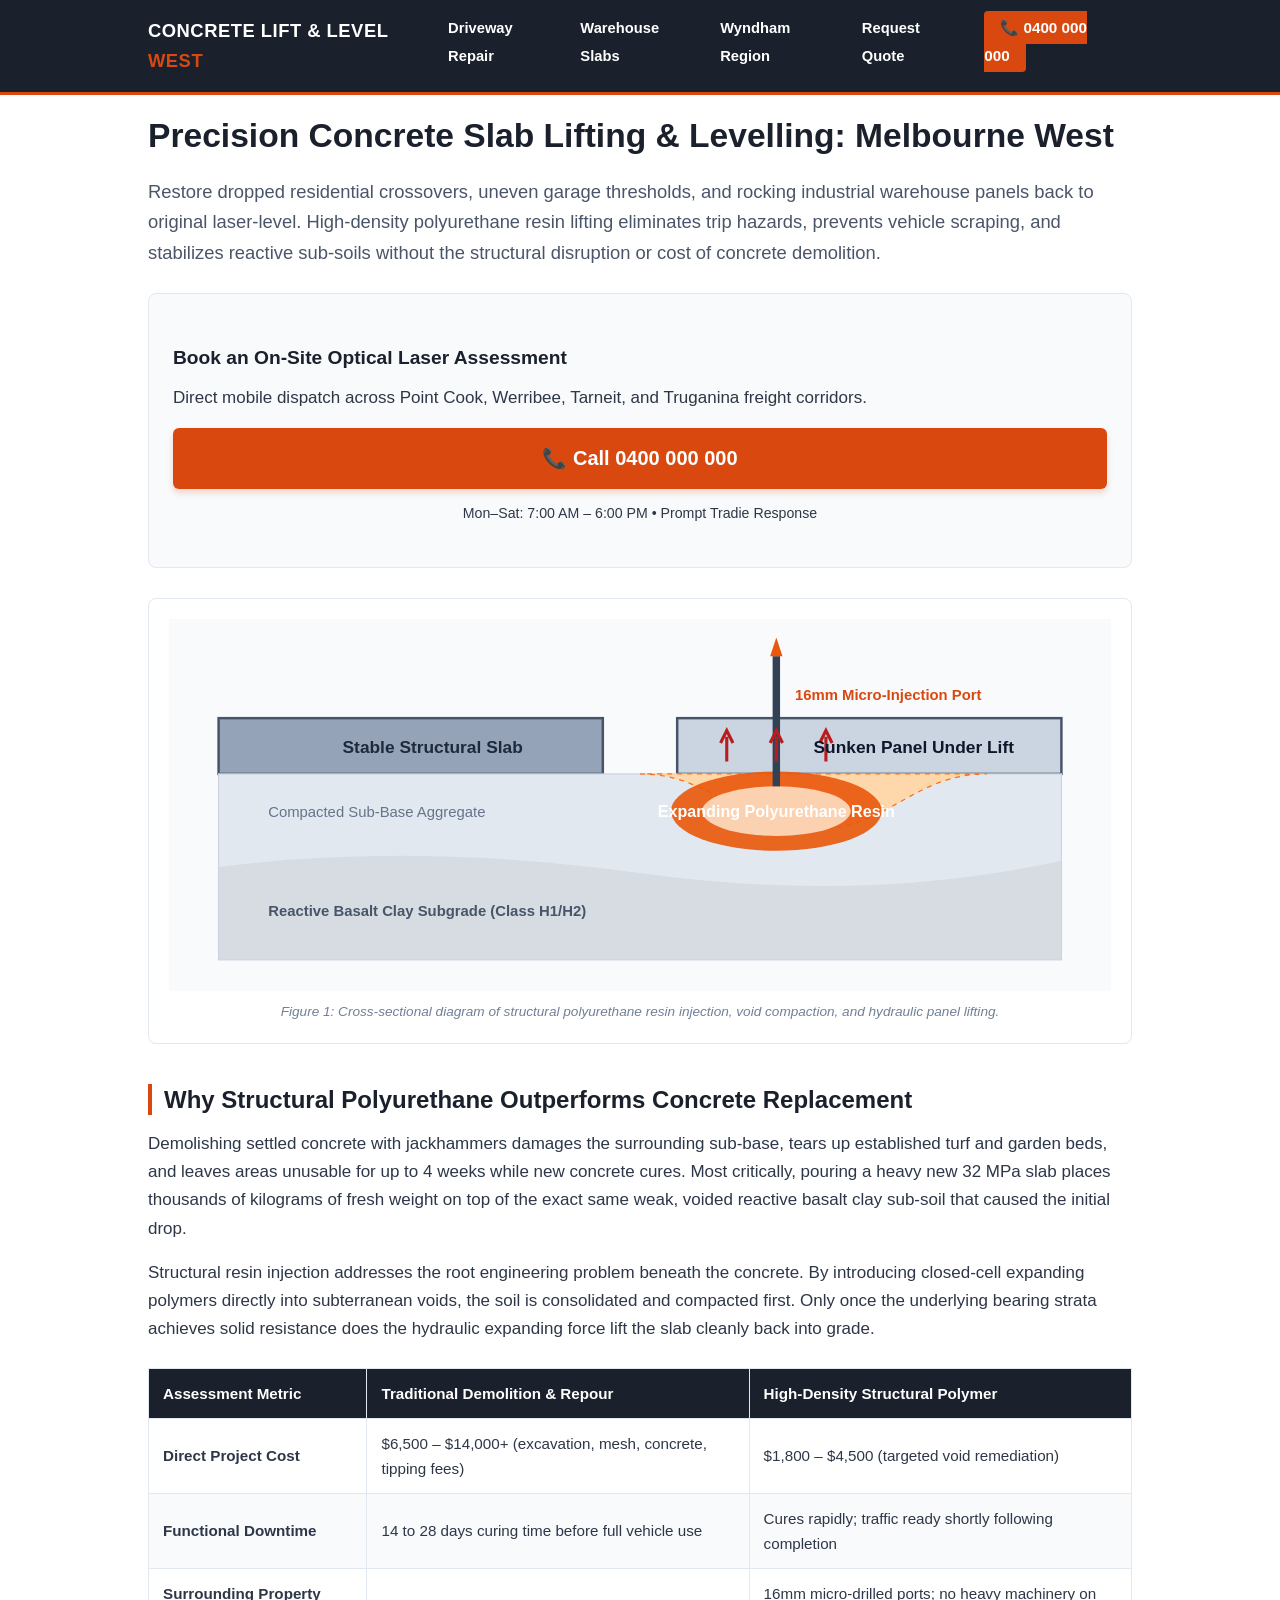
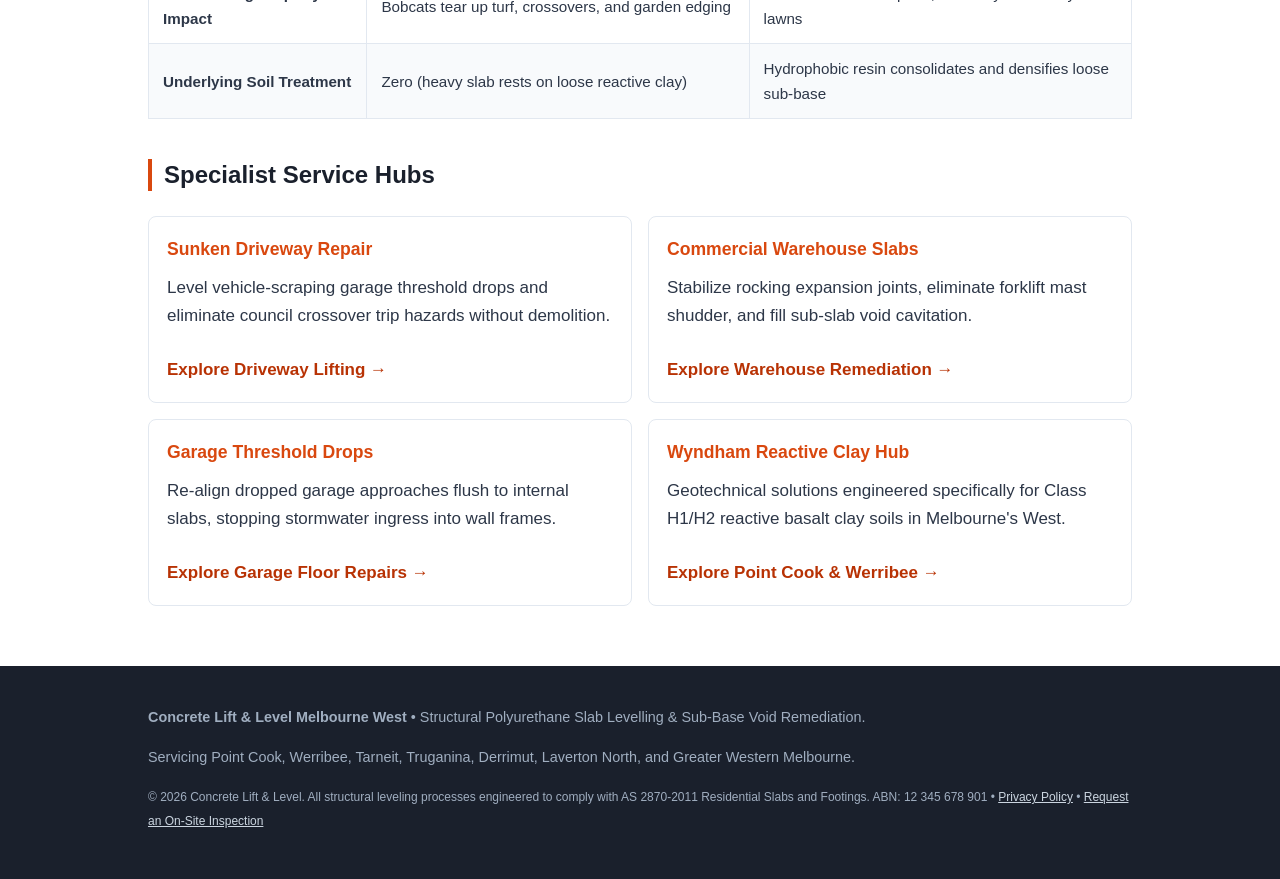
<file: index.html>
<!DOCTYPE html>
<html lang="en-AU">
<head>
  <meta charset="UTF-8" />
  <meta name="viewport" content="width=device-width, initial-scale=1.0" />
  <title>Concrete Levelling & Slab Lifting Melbourne West | Precision Underpinning</title>
  <meta name="description" content="Sunken driveways, uneven footpaths & warehouse floors restored to laser-grade within hours. Non-invasive structural resin lifting. Free laser quote." />
  <link rel="stylesheet" href="style.css" />
</head>
<body>
  <header>
  <div class="container nav-bar">
    <a href="index.html" class="logo">Concrete Lift &amp; Level <span>West</span></a>
    <nav>
      <ul>
        <li><a href="sunken-driveway-repair.html">Driveway Repair</a></li>
        <li><a href="commercial-warehouse-slab-lifting.html">Warehouse Slabs</a></li>
        <li><a href="point-cook-werribee.html">Wyndham Region</a></li>
        <li><a href="quote.html">Request Quote</a></li>
        <li><a href="tel:0400000000" class="header-phone">📞 0400 000 000</a></li>
      </ul>
    </nav>
  </div>
</header>
  <main class="container">
    <article>
        <h1>Precision Concrete Slab Lifting &amp; Levelling: Melbourne West</h1>
        <p class="lead">Restore dropped residential crossovers, uneven garage thresholds, and rocking industrial warehouse panels back to original laser-level. High-density polyurethane resin lifting eliminates trip hazards, prevents vehicle scraping, and stabilizes reactive sub-soils without the structural disruption or cost of concrete demolition.</p>
        
        <div class="card">
          <h3>Book an On-Site Optical Laser Assessment</h3>
          <p>Direct mobile dispatch across Point Cook, Werribee, Tarneit, and Truganina freight corridors.</p>
          <a href="tel:0400000000" class="btn-call">📞 Call 0400 000 000</a>
          <p style="text-align:center;margin-top:8px;"><small>Mon–Sat: 7:00 AM – 6:00 PM • Prompt Tradie Response</small></p>
        </div>

        <div class="diagram-container">
  <svg viewBox="0 0 760 300" xmlns="http://www.w3.org/2000/svg">
    <rect width="760" height="300" fill="#f8fafc"/>
    <rect x="40" y="80" width="310" height="45" fill="#94a3b8" stroke="#475569" stroke-width="2"/>
    <rect x="410" y="80" width="310" height="45" fill="#cbd5e1" stroke="#475569" stroke-width="2"/>
    <rect x="40" y="125" width="680" height="150" fill="#e2e8f0" stroke="#cbd5e1" stroke-width="1"/>
    <path d="M 40 200 Q 200 180 380 205 T 720 195 L 720 275 L 40 275 Z" fill="#d1d5db" opacity="0.6"/>
    <path d="M 380 125 C 440 125, 460 170, 520 170 C 580 170, 600 125, 660 125 Z" fill="#fed7aa" stroke="#f97316" stroke-dasharray="4"/>
    <ellipse cx="490" cy="155" rx="85" ry="32" fill="#ea580c" opacity="0.9"/>
    <ellipse cx="490" cy="155" rx="60" ry="20" fill="#ffedd5" opacity="0.8"/>
    <rect x="487" y="30" width="6" height="105" fill="#334155"/>
    <polygon points="485,30 495,30 490,15" fill="#ea580c"/>
    <path d="M 450 115 L 450 95 M 445 100 L 450 90 L 455 100" stroke="#b91c1c" stroke-width="2.5" fill="none"/>
    <path d="M 490 115 L 490 95 M 485 100 L 490 90 L 495 100" stroke="#b91c1c" stroke-width="2.5" fill="none"/>
    <path d="M 530 115 L 530 95 M 525 100 L 530 90 L 535 100" stroke="#b91c1c" stroke-width="2.5" fill="none"/>
    <text x="140" y="108" font-family="sans-serif" font-size="14" font-weight="bold" fill="#1e293b">Stable Structural Slab</text>
    <text x="505" y="65" font-family="sans-serif" font-size="12" font-weight="bold" fill="#d9480f">16mm Micro-Injection Port</text>
    <text x="520" y="108" font-family="sans-serif" font-size="14" font-weight="bold" fill="#0f172a">Sunken Panel Under Lift</text>
    <text x="490" y="160" font-family="sans-serif" font-size="13" font-weight="bold" fill="#ffffff" text-anchor="middle">Expanding Polyurethane Resin</text>
    <text x="80" y="160" font-family="sans-serif" font-size="12" fill="#64748b">Compacted Sub-Base Aggregate</text>
    <text x="80" y="240" font-family="sans-serif" font-size="12" font-weight="bold" fill="#475569">Reactive Basalt Clay Subgrade (Class H1/H2)</text>
  </svg>
  <div class="diagram-caption">Figure 1: Cross-sectional diagram of structural polyurethane resin injection, void compaction, and hydraulic panel lifting.</div>
</div>

        <h2>Why Structural Polyurethane Outperforms Concrete Replacement</h2>
        <p>Demolishing settled concrete with jackhammers damages the surrounding sub-base, tears up established turf and garden beds, and leaves areas unusable for up to 4 weeks while new concrete cures. Most critically, pouring a heavy new 32 MPa slab places thousands of kilograms of fresh weight on top of the exact same weak, voided reactive basalt clay sub-soil that caused the initial drop.</p>
        <p>Structural resin injection addresses the root engineering problem beneath the concrete. By introducing closed-cell expanding polymers directly into subterranean voids, the soil is consolidated and compacted first. Only once the underlying bearing strata achieves solid resistance does the hydraulic expanding force lift the slab cleanly back into grade.</p>

        <div class="table-wrapper">
          <table>
            <thead><tr><th>Assessment Metric</th><th>Traditional Demolition &amp; Repour</th><th>High-Density Structural Polymer</th></tr></thead>
            <tbody>
              <tr><td><strong>Direct Project Cost</strong></td><td>$6,500 – $14,000+ (excavation, mesh, concrete, tipping fees)</td><td>$1,800 – $4,500 (targeted void remediation)</td></tr>
              <tr><td><strong>Functional Downtime</strong></td><td>14 to 28 days curing time before full vehicle use</td><td>Cures rapidly; traffic ready shortly following completion</td></tr>
              <tr><td><strong>Surrounding Property Impact</strong></td><td>Bobcats tear up turf, crossovers, and garden edging</td><td>16mm micro-drilled ports; no heavy machinery on lawns</td></tr>
              <tr><td><strong>Underlying Soil Treatment</strong></td><td>Zero (heavy slab rests on loose reactive clay)</td><td>Hydrophobic resin consolidates and densifies loose sub-base</td></tr>
            </tbody>
          </table>
        </div>

        <h2>Specialist Service Hubs</h2>
        <div class="grid">
          <div class="grid-item">
            <h3>Sunken Driveway Repair</h3>
            <p>Level vehicle-scraping garage threshold drops and eliminate council crossover trip hazards without demolition.</p>
            <a href="sunken-driveway-repair.html">Explore Driveway Lifting &rarr;</a>
          </div>
          <div class="grid-item">
            <h3>Commercial Warehouse Slabs</h3>
            <p>Stabilize rocking expansion joints, eliminate forklift mast shudder, and fill sub-slab void cavitation.</p>
            <a href="commercial-warehouse-slab-lifting.html">Explore Warehouse Remediation &rarr;</a>
          </div>
          <div class="grid-item">
            <h3>Garage Threshold Drops</h3>
            <p>Re-align dropped garage approaches flush to internal slabs, stopping stormwater ingress into wall frames.</p>
            <a href="sinking-garage-floor.html">Explore Garage Floor Repairs &rarr;</a>
          </div>
          <div class="grid-item">
            <h3>Wyndham Reactive Clay Hub</h3>
            <p>Geotechnical solutions engineered specifically for Class H1/H2 reactive basalt clay soils in Melbourne's West.</p>
            <a href="point-cook-werribee.html">Explore Point Cook &amp; Werribee &rarr;</a>
          </div>
        </div>
      </article>
  </main>
  <footer>
  <div class="container">
    <p><strong>Concrete Lift &amp; Level Melbourne West</strong> • Structural Polyurethane Slab Levelling &amp; Sub-Base Void Remediation.</p>
    <p>Servicing Point Cook, Werribee, Tarneit, Truganina, Derrimut, Laverton North, and Greater Western Melbourne.</p>
    <p><small>© 2026 Concrete Lift &amp; Level. All structural leveling processes engineered to comply with AS 2870-2011 Residential Slabs and Footings. ABN: 12 345 678 901 • <a href="privacy.html">Privacy Policy</a> • <a href="quote.html">Request an On-Site Inspection</a></small></p>
  </div>
</footer>
<div class="mobile-sticky-bar"><a href="tel:0400000000">📞 Call for Free Laser Inspection</a></div>
</body>
</html>
</file>
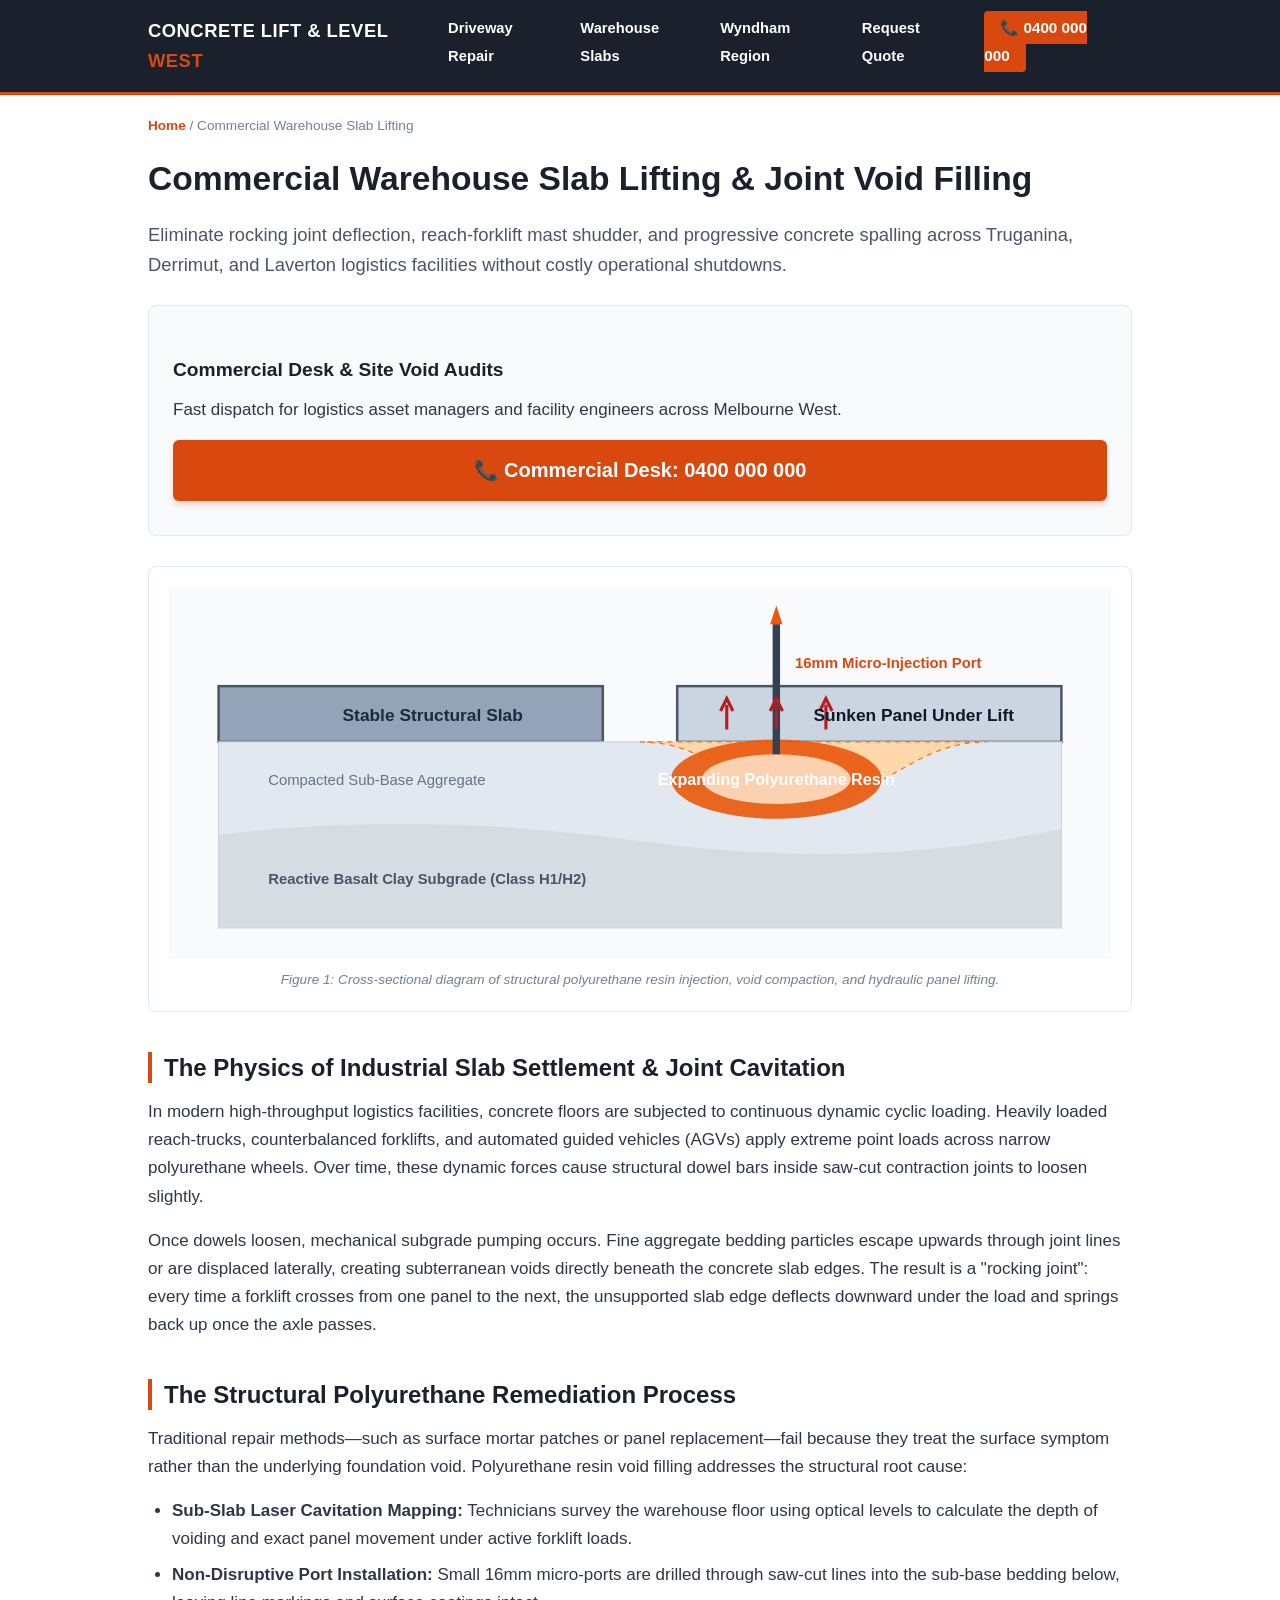
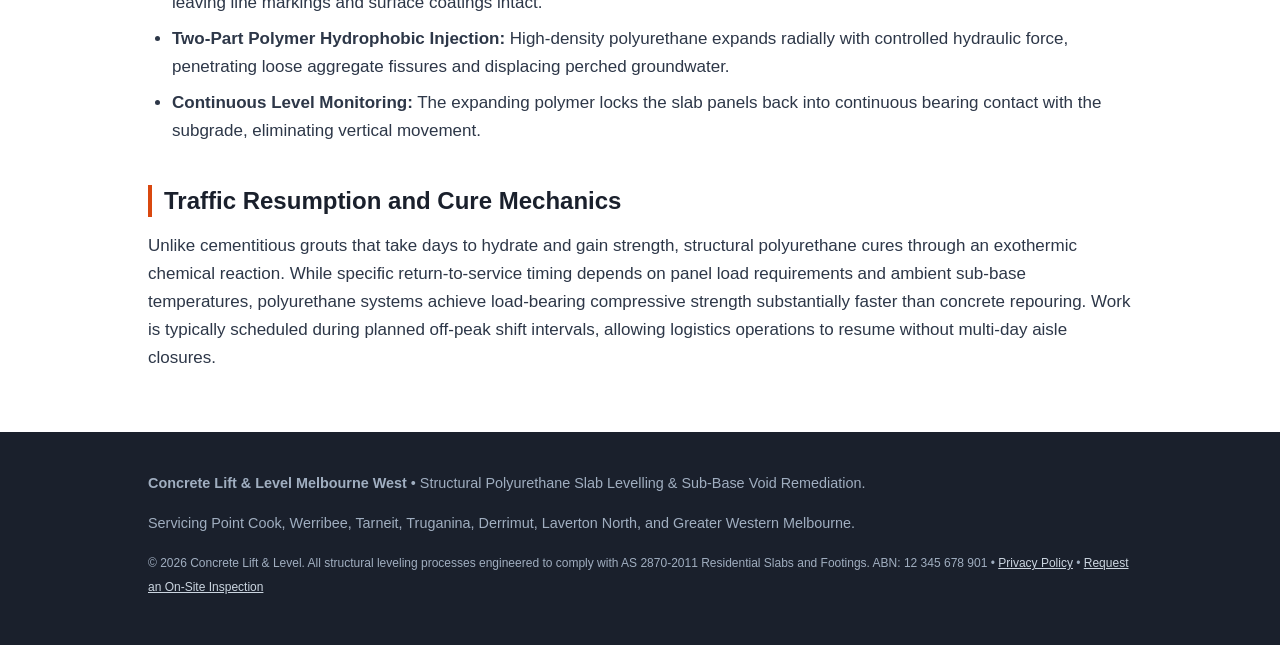
<file: commercial-warehouse-slab-lifting.html>
<!DOCTYPE html>
<html lang="en-AU">
<head>
  <meta charset="UTF-8" />
  <meta name="viewport" content="width=device-width, initial-scale=1.0" />
  <title>Warehouse Floor Slab Levelling Melbourne West | Industrial Joint Void Filling</title>
  <meta name="description" content="Precision warehouse slab lifting, void filling & rocking joint stabilization in Truganina, Derrimut & Laverton North." />
  <link rel="stylesheet" href="style.css" />
</head>
<body>
  <header>
  <div class="container nav-bar">
    <a href="index.html" class="logo">Concrete Lift &amp; Level <span>West</span></a>
    <nav>
      <ul>
        <li><a href="sunken-driveway-repair.html">Driveway Repair</a></li>
        <li><a href="commercial-warehouse-slab-lifting.html">Warehouse Slabs</a></li>
        <li><a href="point-cook-werribee.html">Wyndham Region</a></li>
        <li><a href="quote.html">Request Quote</a></li>
        <li><a href="tel:0400000000" class="header-phone">📞 0400 000 000</a></li>
      </ul>
    </nav>
  </div>
</header>
  <main class="container">
    <p class="breadcrumbs"><a href="index.html">Home</a> / Commercial Warehouse Slab Lifting</p>
      <article>
        <h1>Commercial Warehouse Slab Lifting &amp; Joint Void Filling</h1>
        <p class="lead">Eliminate rocking joint deflection, reach-forklift mast shudder, and progressive concrete spalling across Truganina, Derrimut, and Laverton logistics facilities without costly operational shutdowns.</p>

        <div class="card">
          <h3>Commercial Desk &amp; Site Void Audits</h3>
          <p>Fast dispatch for logistics asset managers and facility engineers across Melbourne West.</p>
          <a href="tel:0400000000" class="btn-call">📞 Commercial Desk: 0400 000 000</a>
        </div>

        <div class="diagram-container">
  <svg viewBox="0 0 760 300" xmlns="http://www.w3.org/2000/svg">
    <rect width="760" height="300" fill="#f8fafc"/>
    <rect x="40" y="80" width="310" height="45" fill="#94a3b8" stroke="#475569" stroke-width="2"/>
    <rect x="410" y="80" width="310" height="45" fill="#cbd5e1" stroke="#475569" stroke-width="2"/>
    <rect x="40" y="125" width="680" height="150" fill="#e2e8f0" stroke="#cbd5e1" stroke-width="1"/>
    <path d="M 40 200 Q 200 180 380 205 T 720 195 L 720 275 L 40 275 Z" fill="#d1d5db" opacity="0.6"/>
    <path d="M 380 125 C 440 125, 460 170, 520 170 C 580 170, 600 125, 660 125 Z" fill="#fed7aa" stroke="#f97316" stroke-dasharray="4"/>
    <ellipse cx="490" cy="155" rx="85" ry="32" fill="#ea580c" opacity="0.9"/>
    <ellipse cx="490" cy="155" rx="60" ry="20" fill="#ffedd5" opacity="0.8"/>
    <rect x="487" y="30" width="6" height="105" fill="#334155"/>
    <polygon points="485,30 495,30 490,15" fill="#ea580c"/>
    <path d="M 450 115 L 450 95 M 445 100 L 450 90 L 455 100" stroke="#b91c1c" stroke-width="2.5" fill="none"/>
    <path d="M 490 115 L 490 95 M 485 100 L 490 90 L 495 100" stroke="#b91c1c" stroke-width="2.5" fill="none"/>
    <path d="M 530 115 L 530 95 M 525 100 L 530 90 L 535 100" stroke="#b91c1c" stroke-width="2.5" fill="none"/>
    <text x="140" y="108" font-family="sans-serif" font-size="14" font-weight="bold" fill="#1e293b">Stable Structural Slab</text>
    <text x="505" y="65" font-family="sans-serif" font-size="12" font-weight="bold" fill="#d9480f">16mm Micro-Injection Port</text>
    <text x="520" y="108" font-family="sans-serif" font-size="14" font-weight="bold" fill="#0f172a">Sunken Panel Under Lift</text>
    <text x="490" y="160" font-family="sans-serif" font-size="13" font-weight="bold" fill="#ffffff" text-anchor="middle">Expanding Polyurethane Resin</text>
    <text x="80" y="160" font-family="sans-serif" font-size="12" fill="#64748b">Compacted Sub-Base Aggregate</text>
    <text x="80" y="240" font-family="sans-serif" font-size="12" font-weight="bold" fill="#475569">Reactive Basalt Clay Subgrade (Class H1/H2)</text>
  </svg>
  <div class="diagram-caption">Figure 1: Cross-sectional diagram of structural polyurethane resin injection, void compaction, and hydraulic panel lifting.</div>
</div>

        <h2>The Physics of Industrial Slab Settlement &amp; Joint Cavitation</h2>
        <p>In modern high-throughput logistics facilities, concrete floors are subjected to continuous dynamic cyclic loading. Heavily loaded reach-trucks, counterbalanced forklifts, and automated guided vehicles (AGVs) apply extreme point loads across narrow polyurethane wheels. Over time, these dynamic forces cause structural dowel bars inside saw-cut contraction joints to loosen slightly.</p>
        <p>Once dowels loosen, mechanical subgrade pumping occurs. Fine aggregate bedding particles escape upwards through joint lines or are displaced laterally, creating subterranean voids directly beneath the concrete slab edges. The result is a "rocking joint": every time a forklift crosses from one panel to the next, the unsupported slab edge deflects downward under the load and springs back up once the axle passes.</p>

        <h2>The Structural Polyurethane Remediation Process</h2>
        <p>Traditional repair methods—such as surface mortar patches or panel replacement—fail because they treat the surface symptom rather than the underlying foundation void. Polyurethane resin void filling addresses the structural root cause:</p>
        <ul>
          <li><strong>Sub-Slab Laser Cavitation Mapping:</strong> Technicians survey the warehouse floor using optical levels to calculate the depth of voiding and exact panel movement under active forklift loads.</li>
          <li><strong>Non-Disruptive Port Installation:</strong> Small 16mm micro-ports are drilled through saw-cut lines into the sub-base bedding below, leaving line markings and surface coatings intact.</li>
          <li><strong>Two-Part Polymer Hydrophobic Injection:</strong> High-density polyurethane expands radially with controlled hydraulic force, penetrating loose aggregate fissures and displacing perched groundwater.</li>
          <li><strong>Continuous Level Monitoring:</strong> The expanding polymer locks the slab panels back into continuous bearing contact with the subgrade, eliminating vertical movement.</li>
        </ul>

        <h2>Traffic Resumption and Cure Mechanics</h2>
        <p>Unlike cementitious grouts that take days to hydrate and gain strength, structural polyurethane cures through an exothermic chemical reaction. While specific return-to-service timing depends on panel load requirements and ambient sub-base temperatures, polyurethane systems achieve load-bearing compressive strength substantially faster than concrete repouring. Work is typically scheduled during planned off-peak shift intervals, allowing logistics operations to resume without multi-day aisle closures.</p>
      </article>
  </main>
  <footer>
  <div class="container">
    <p><strong>Concrete Lift &amp; Level Melbourne West</strong> • Structural Polyurethane Slab Levelling &amp; Sub-Base Void Remediation.</p>
    <p>Servicing Point Cook, Werribee, Tarneit, Truganina, Derrimut, Laverton North, and Greater Western Melbourne.</p>
    <p><small>© 2026 Concrete Lift &amp; Level. All structural leveling processes engineered to comply with AS 2870-2011 Residential Slabs and Footings. ABN: 12 345 678 901 • <a href="privacy.html">Privacy Policy</a> • <a href="quote.html">Request an On-Site Inspection</a></small></p>
  </div>
</footer>
<div class="mobile-sticky-bar"><a href="tel:0400000000">📞 Call for Free Laser Inspection</a></div>
</body>
</html>
</file>
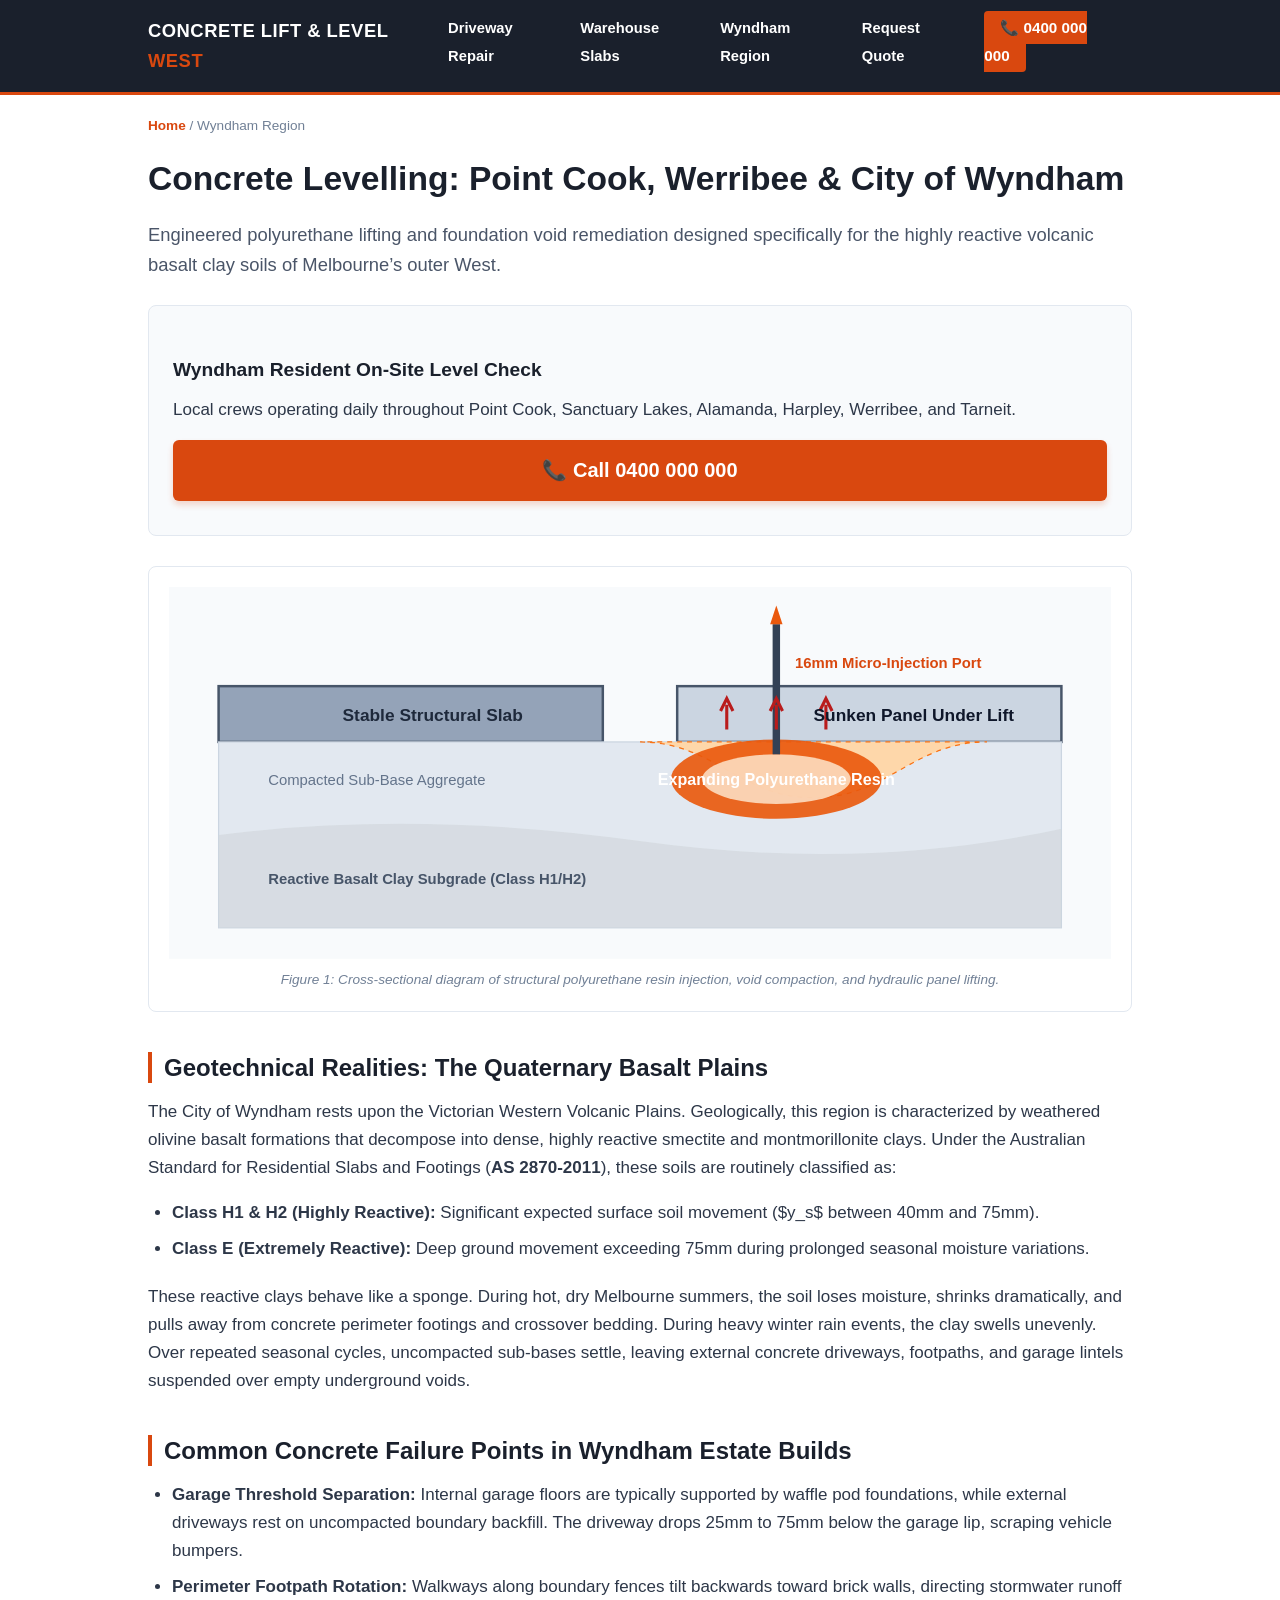
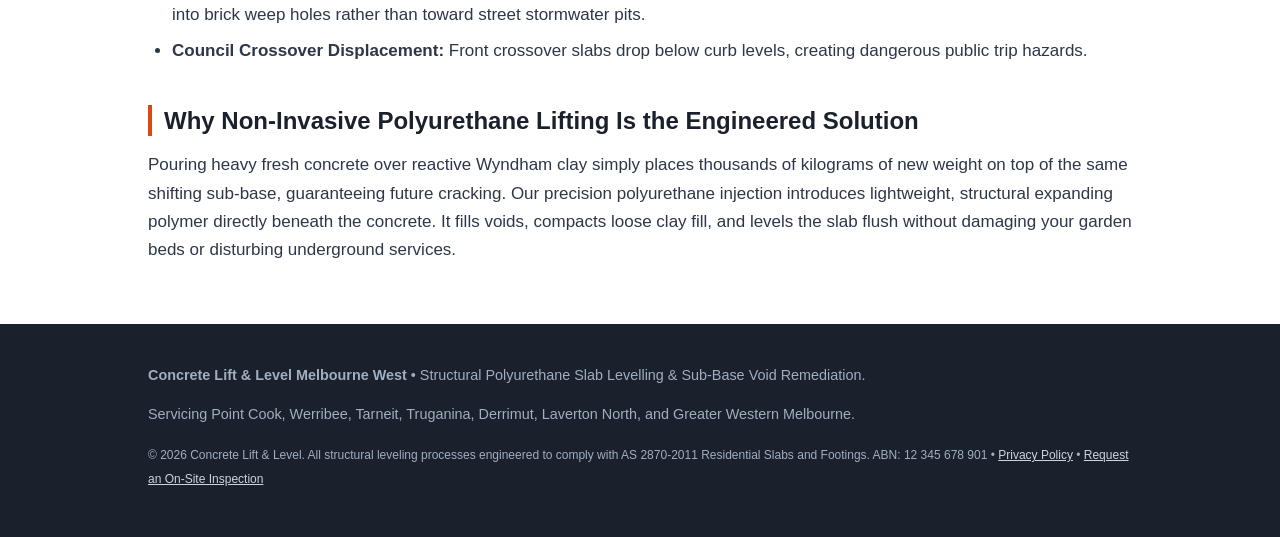
<file: point-cook-werribee.html>
<!DOCTYPE html>
<html lang="en-AU">
<head>
  <meta charset="UTF-8" />
  <meta name="viewport" content="width=device-width, initial-scale=1.0" />
  <title>Concrete Levelling Point Cook & Werribee | Sinking Slab Repair</title>
  <meta name="description" content="Specialist concrete slab lifting across Point Cook, Werribee, Tarneit & Hoppers Crossing. Engineered for Wyndham's Class H basalt clays." />
  <link rel="stylesheet" href="style.css" />
</head>
<body>
  <header>
  <div class="container nav-bar">
    <a href="index.html" class="logo">Concrete Lift &amp; Level <span>West</span></a>
    <nav>
      <ul>
        <li><a href="sunken-driveway-repair.html">Driveway Repair</a></li>
        <li><a href="commercial-warehouse-slab-lifting.html">Warehouse Slabs</a></li>
        <li><a href="point-cook-werribee.html">Wyndham Region</a></li>
        <li><a href="quote.html">Request Quote</a></li>
        <li><a href="tel:0400000000" class="header-phone">📞 0400 000 000</a></li>
      </ul>
    </nav>
  </div>
</header>
  <main class="container">
    <p class="breadcrumbs"><a href="index.html">Home</a> / Wyndham Region</p>
      <article>
        <h1>Concrete Levelling: Point Cook, Werribee &amp; City of Wyndham</h1>
        <p class="lead">Engineered polyurethane lifting and foundation void remediation designed specifically for the highly reactive volcanic basalt clay soils of Melbourne’s outer West.</p>

        <div class="card">
          <h3>Wyndham Resident On-Site Level Check</h3>
          <p>Local crews operating daily throughout Point Cook, Sanctuary Lakes, Alamanda, Harpley, Werribee, and Tarneit.</p>
          <a href="tel:0400000000" class="btn-call">📞 Call 0400 000 000</a>
        </div>

        <div class="diagram-container">
  <svg viewBox="0 0 760 300" xmlns="http://www.w3.org/2000/svg">
    <rect width="760" height="300" fill="#f8fafc"/>
    <rect x="40" y="80" width="310" height="45" fill="#94a3b8" stroke="#475569" stroke-width="2"/>
    <rect x="410" y="80" width="310" height="45" fill="#cbd5e1" stroke="#475569" stroke-width="2"/>
    <rect x="40" y="125" width="680" height="150" fill="#e2e8f0" stroke="#cbd5e1" stroke-width="1"/>
    <path d="M 40 200 Q 200 180 380 205 T 720 195 L 720 275 L 40 275 Z" fill="#d1d5db" opacity="0.6"/>
    <path d="M 380 125 C 440 125, 460 170, 520 170 C 580 170, 600 125, 660 125 Z" fill="#fed7aa" stroke="#f97316" stroke-dasharray="4"/>
    <ellipse cx="490" cy="155" rx="85" ry="32" fill="#ea580c" opacity="0.9"/>
    <ellipse cx="490" cy="155" rx="60" ry="20" fill="#ffedd5" opacity="0.8"/>
    <rect x="487" y="30" width="6" height="105" fill="#334155"/>
    <polygon points="485,30 495,30 490,15" fill="#ea580c"/>
    <path d="M 450 115 L 450 95 M 445 100 L 450 90 L 455 100" stroke="#b91c1c" stroke-width="2.5" fill="none"/>
    <path d="M 490 115 L 490 95 M 485 100 L 490 90 L 495 100" stroke="#b91c1c" stroke-width="2.5" fill="none"/>
    <path d="M 530 115 L 530 95 M 525 100 L 530 90 L 535 100" stroke="#b91c1c" stroke-width="2.5" fill="none"/>
    <text x="140" y="108" font-family="sans-serif" font-size="14" font-weight="bold" fill="#1e293b">Stable Structural Slab</text>
    <text x="505" y="65" font-family="sans-serif" font-size="12" font-weight="bold" fill="#d9480f">16mm Micro-Injection Port</text>
    <text x="520" y="108" font-family="sans-serif" font-size="14" font-weight="bold" fill="#0f172a">Sunken Panel Under Lift</text>
    <text x="490" y="160" font-family="sans-serif" font-size="13" font-weight="bold" fill="#ffffff" text-anchor="middle">Expanding Polyurethane Resin</text>
    <text x="80" y="160" font-family="sans-serif" font-size="12" fill="#64748b">Compacted Sub-Base Aggregate</text>
    <text x="80" y="240" font-family="sans-serif" font-size="12" font-weight="bold" fill="#475569">Reactive Basalt Clay Subgrade (Class H1/H2)</text>
  </svg>
  <div class="diagram-caption">Figure 1: Cross-sectional diagram of structural polyurethane resin injection, void compaction, and hydraulic panel lifting.</div>
</div>

        <h2>Geotechnical Realities: The Quaternary Basalt Plains</h2>
        <p>The City of Wyndham rests upon the Victorian Western Volcanic Plains. Geologically, this region is characterized by weathered olivine basalt formations that decompose into dense, highly reactive smectite and montmorillonite clays. Under the Australian Standard for Residential Slabs and Footings (<strong>AS 2870-2011</strong>), these soils are routinely classified as:</p>
        <ul>
          <li><strong>Class H1 &amp; H2 (Highly Reactive):</strong> Significant expected surface soil movement ($y_s$ between 40mm and 75mm).</li>
          <li><strong>Class E (Extremely Reactive):</strong> Deep ground movement exceeding 75mm during prolonged seasonal moisture variations.</li>
        </ul>
        <p>These reactive clays behave like a sponge. During hot, dry Melbourne summers, the soil loses moisture, shrinks dramatically, and pulls away from concrete perimeter footings and crossover bedding. During heavy winter rain events, the clay swells unevenly. Over repeated seasonal cycles, uncompacted sub-bases settle, leaving external concrete driveways, footpaths, and garage lintels suspended over empty underground voids.</p>

        <h2>Common Concrete Failure Points in Wyndham Estate Builds</h2>
        <ul>
          <li><strong>Garage Threshold Separation:</strong> Internal garage floors are typically supported by waffle pod foundations, while external driveways rest on uncompacted boundary backfill. The driveway drops 25mm to 75mm below the garage lip, scraping vehicle bumpers.</li>
          <li><strong>Perimeter Footpath Rotation:</strong> Walkways along boundary fences tilt backwards toward brick walls, directing stormwater runoff into brick weep holes rather than toward street stormwater pits.</li>
          <li><strong>Council Crossover Displacement:</strong> Front crossover slabs drop below curb levels, creating dangerous public trip hazards.</li>
        </ul>

        <h2>Why Non-Invasive Polyurethane Lifting Is the Engineered Solution</h2>
        <p>Pouring heavy fresh concrete over reactive Wyndham clay simply places thousands of kilograms of new weight on top of the same shifting sub-base, guaranteeing future cracking. Our precision polyurethane injection introduces lightweight, structural expanding polymer directly beneath the concrete. It fills voids, compacts loose clay fill, and levels the slab flush without damaging your garden beds or disturbing underground services.</p>
      </article>
  </main>
  <footer>
  <div class="container">
    <p><strong>Concrete Lift &amp; Level Melbourne West</strong> • Structural Polyurethane Slab Levelling &amp; Sub-Base Void Remediation.</p>
    <p>Servicing Point Cook, Werribee, Tarneit, Truganina, Derrimut, Laverton North, and Greater Western Melbourne.</p>
    <p><small>© 2026 Concrete Lift &amp; Level. All structural leveling processes engineered to comply with AS 2870-2011 Residential Slabs and Footings. ABN: 12 345 678 901 • <a href="privacy.html">Privacy Policy</a> • <a href="quote.html">Request an On-Site Inspection</a></small></p>
  </div>
</footer>
<div class="mobile-sticky-bar"><a href="tel:0400000000">📞 Call for Free Laser Inspection</a></div>
</body>
</html>
</file>
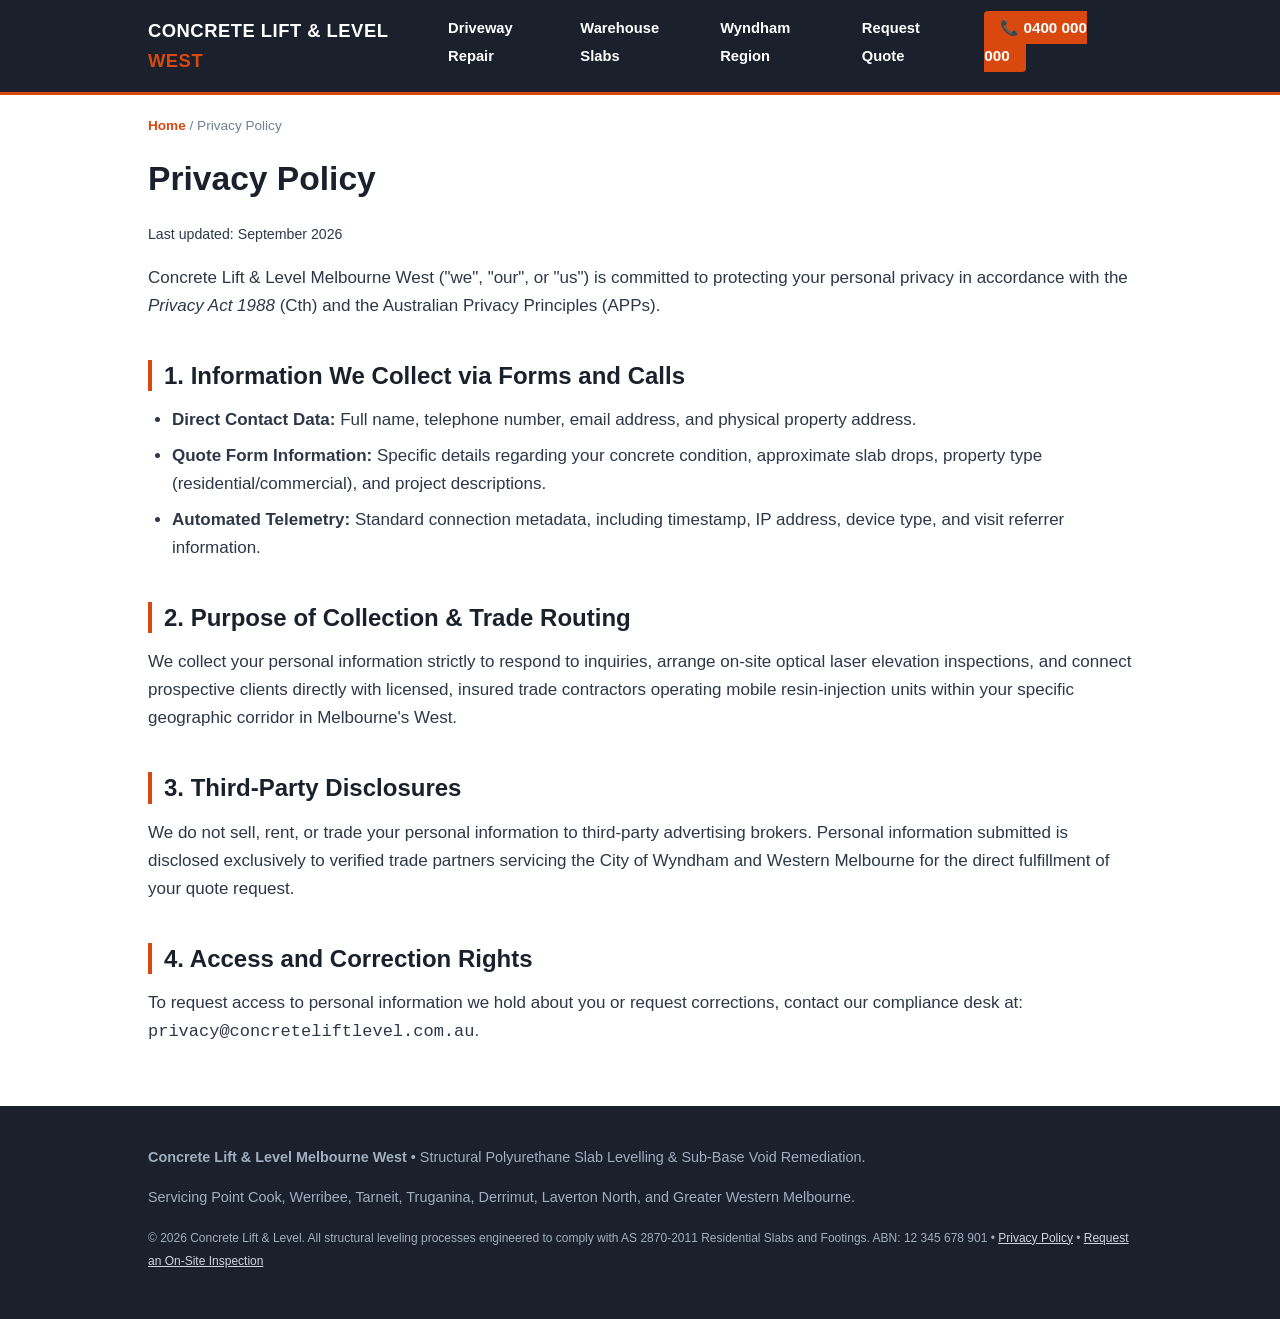
<file: privacy.html>
<!DOCTYPE html>
<html lang="en-AU">
<head>
  <meta charset="UTF-8" />
  <meta name="viewport" content="width=device-width, initial-scale=1.0" />
  <title>Privacy Policy | Concrete Lift & Level Melbourne West</title>
  <meta name="description" content="Australian Privacy Principles (APP) compliance policy." />
  <link rel="stylesheet" href="style.css" />
</head>
<body>
  <header>
  <div class="container nav-bar">
    <a href="index.html" class="logo">Concrete Lift &amp; Level <span>West</span></a>
    <nav>
      <ul>
        <li><a href="sunken-driveway-repair.html">Driveway Repair</a></li>
        <li><a href="commercial-warehouse-slab-lifting.html">Warehouse Slabs</a></li>
        <li><a href="point-cook-werribee.html">Wyndham Region</a></li>
        <li><a href="quote.html">Request Quote</a></li>
        <li><a href="tel:0400000000" class="header-phone">📞 0400 000 000</a></li>
      </ul>
    </nav>
  </div>
</header>
  <main class="container">
    <p class="breadcrumbs"><a href="index.html">Home</a> / Privacy Policy</p>
      <article>
        <h1>Privacy Policy</h1>
        <p><small>Last updated: September 2026</small></p>
        <p>Concrete Lift &amp; Level Melbourne West ("we", "our", or "us") is committed to protecting your personal privacy in accordance with the <em>Privacy Act 1988</em> (Cth) and the Australian Privacy Principles (APPs).</p>

        <h2>1. Information We Collect via Forms and Calls</h2>
        <ul>
          <li><strong>Direct Contact Data:</strong> Full name, telephone number, email address, and physical property address.</li>
          <li><strong>Quote Form Information:</strong> Specific details regarding your concrete condition, approximate slab drops, property type (residential/commercial), and project descriptions.</li>
          <li><strong>Automated Telemetry:</strong> Standard connection metadata, including timestamp, IP address, device type, and visit referrer information.</li>
        </ul>

        <h2>2. Purpose of Collection &amp; Trade Routing</h2>
        <p>We collect your personal information strictly to respond to inquiries, arrange on-site optical laser elevation inspections, and connect prospective clients directly with licensed, insured trade contractors operating mobile resin-injection units within your specific geographic corridor in Melbourne's West.</p>

        <h2>3. Third-Party Disclosures</h2>
        <p>We do not sell, rent, or trade your personal information to third-party advertising brokers. Personal information submitted is disclosed exclusively to verified trade partners servicing the City of Wyndham and Western Melbourne for the direct fulfillment of your quote request.</p>

        <h2>4. Access and Correction Rights</h2>
        <p>To request access to personal information we hold about you or request corrections, contact our compliance desk at: <code>privacy@concreteliftlevel.com.au</code>.</p>
      </article>
  </main>
  <footer>
  <div class="container">
    <p><strong>Concrete Lift &amp; Level Melbourne West</strong> • Structural Polyurethane Slab Levelling &amp; Sub-Base Void Remediation.</p>
    <p>Servicing Point Cook, Werribee, Tarneit, Truganina, Derrimut, Laverton North, and Greater Western Melbourne.</p>
    <p><small>© 2026 Concrete Lift &amp; Level. All structural leveling processes engineered to comply with AS 2870-2011 Residential Slabs and Footings. ABN: 12 345 678 901 • <a href="privacy.html">Privacy Policy</a> • <a href="quote.html">Request an On-Site Inspection</a></small></p>
  </div>
</footer>
<div class="mobile-sticky-bar"><a href="tel:0400000000">📞 Call for Free Laser Inspection</a></div>
</body>
</html>
</file>
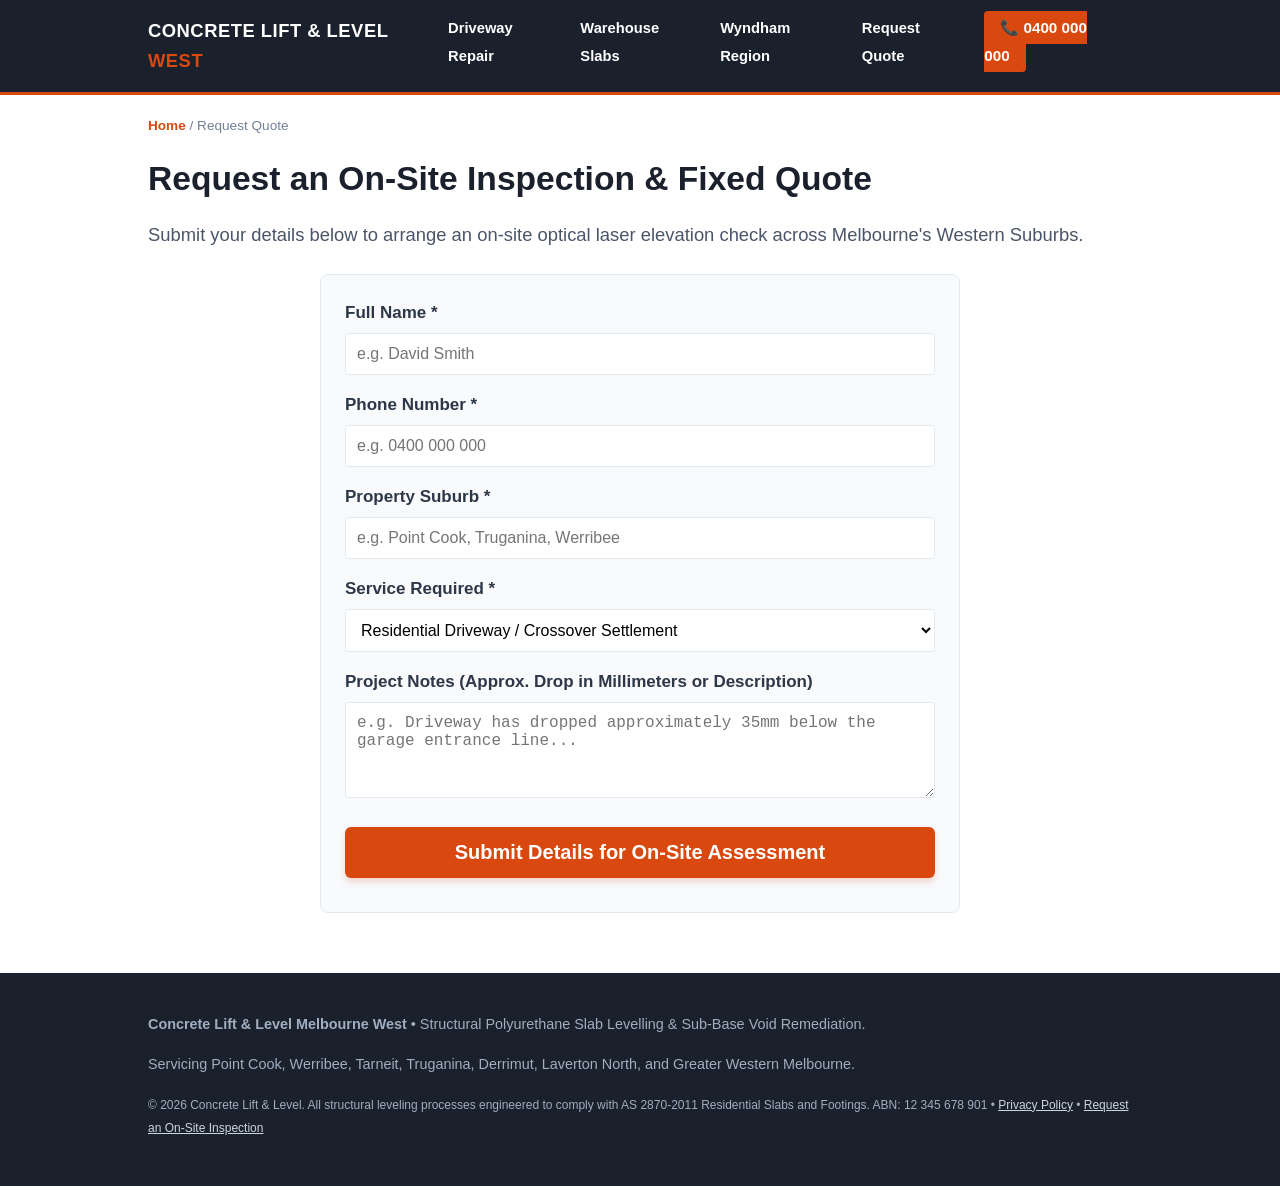
<file: quote.html>
<!DOCTYPE html>
<html lang="en-AU">
<head>
  <meta charset="UTF-8" />
  <meta name="viewport" content="width=device-width, initial-scale=1.0" />
  <title>Request an On-Site Concrete Inspection | Melbourne West</title>
  <meta name="description" content="Request a free optical laser level inspection and fixed quote for concrete lifting across Melbourne West." />
  <link rel="stylesheet" href="style.css" />
</head>
<body>
  <header>
  <div class="container nav-bar">
    <a href="index.html" class="logo">Concrete Lift &amp; Level <span>West</span></a>
    <nav>
      <ul>
        <li><a href="sunken-driveway-repair.html">Driveway Repair</a></li>
        <li><a href="commercial-warehouse-slab-lifting.html">Warehouse Slabs</a></li>
        <li><a href="point-cook-werribee.html">Wyndham Region</a></li>
        <li><a href="quote.html">Request Quote</a></li>
        <li><a href="tel:0400000000" class="header-phone">📞 0400 000 000</a></li>
      </ul>
    </nav>
  </div>
</header>
  <main class="container">
    <p class="breadcrumbs"><a href="index.html">Home</a> / Request Quote</p>
      <article>
        <h1>Request an On-Site Inspection &amp; Fixed Quote</h1>
        <p class="lead">Submit your details below to arrange an on-site optical laser elevation check across Melbourne's Western Suburbs.</p>

        <div class="card" style="max-width:640px;margin:0 auto;text-align:left;">
          <form onsubmit="event.preventDefault(); alert('Inspection request logged successfully. A local technician will contact you shortly.');">
            <div style="margin-bottom:16px;">
              <label style="display:block;font-weight:700;margin-bottom:6px;">Full Name *</label>
              <input type="text" required placeholder="e.g. David Smith" style="width:100%;padding:11px;border:1px solid var(--border);border-radius:4px;font-size:1rem;" />
            </div>
            <div style="margin-bottom:16px;">
              <label style="display:block;font-weight:700;margin-bottom:6px;">Phone Number *</label>
              <input type="tel" required placeholder="e.g. 0400 000 000" style="width:100%;padding:11px;border:1px solid var(--border);border-radius:4px;font-size:1rem;" />
            </div>
            <div style="margin-bottom:16px;">
              <label style="display:block;font-weight:700;margin-bottom:6px;">Property Suburb *</label>
              <input type="text" required placeholder="e.g. Point Cook, Truganina, Werribee" style="width:100%;padding:11px;border:1px solid var(--border);border-radius:4px;font-size:1rem;" />
            </div>
            <div style="margin-bottom:16px;">
              <label style="display:block;font-weight:700;margin-bottom:6px;">Service Required *</label>
              <select style="width:100%;padding:11px;border:1px solid var(--border);border-radius:4px;font-size:1rem;background:#fff;">
                <option>Residential Driveway / Crossover Settlement</option>
                <option>Garage Threshold Drop</option>
                <option>Commercial Warehouse Floor / Rocking Joint</option>
                <option>Footpath / Trip Hazard Removal</option>
                <option>Perimeter Foundation / Waffle Pod Remediation</option>
              </select>
            </div>
            <div style="margin-bottom:20px;">
              <label style="display:block;font-weight:700;margin-bottom:6px;">Project Notes (Approx. Drop in Millimeters or Description)</label>
              <textarea rows="4" placeholder="e.g. Driveway has dropped approximately 35mm below the garage entrance line..." style="width:100%;padding:11px;border:1px solid var(--border);border-radius:4px;font-size:1rem;"></textarea>
            </div>
            <button type="submit" class="btn-call" style="width:100%;border:none;cursor:pointer;">Submit Details for On-Site Assessment</button>
          </form>
        </div>
      </article>
  </main>
  <footer>
  <div class="container">
    <p><strong>Concrete Lift &amp; Level Melbourne West</strong> • Structural Polyurethane Slab Levelling &amp; Sub-Base Void Remediation.</p>
    <p>Servicing Point Cook, Werribee, Tarneit, Truganina, Derrimut, Laverton North, and Greater Western Melbourne.</p>
    <p><small>© 2026 Concrete Lift &amp; Level. All structural leveling processes engineered to comply with AS 2870-2011 Residential Slabs and Footings. ABN: 12 345 678 901 • <a href="privacy.html">Privacy Policy</a> • <a href="quote.html">Request an On-Site Inspection</a></small></p>
  </div>
</footer>
<div class="mobile-sticky-bar"><a href="tel:0400000000">📞 Call for Free Laser Inspection</a></div>
</body>
</html>
</file>
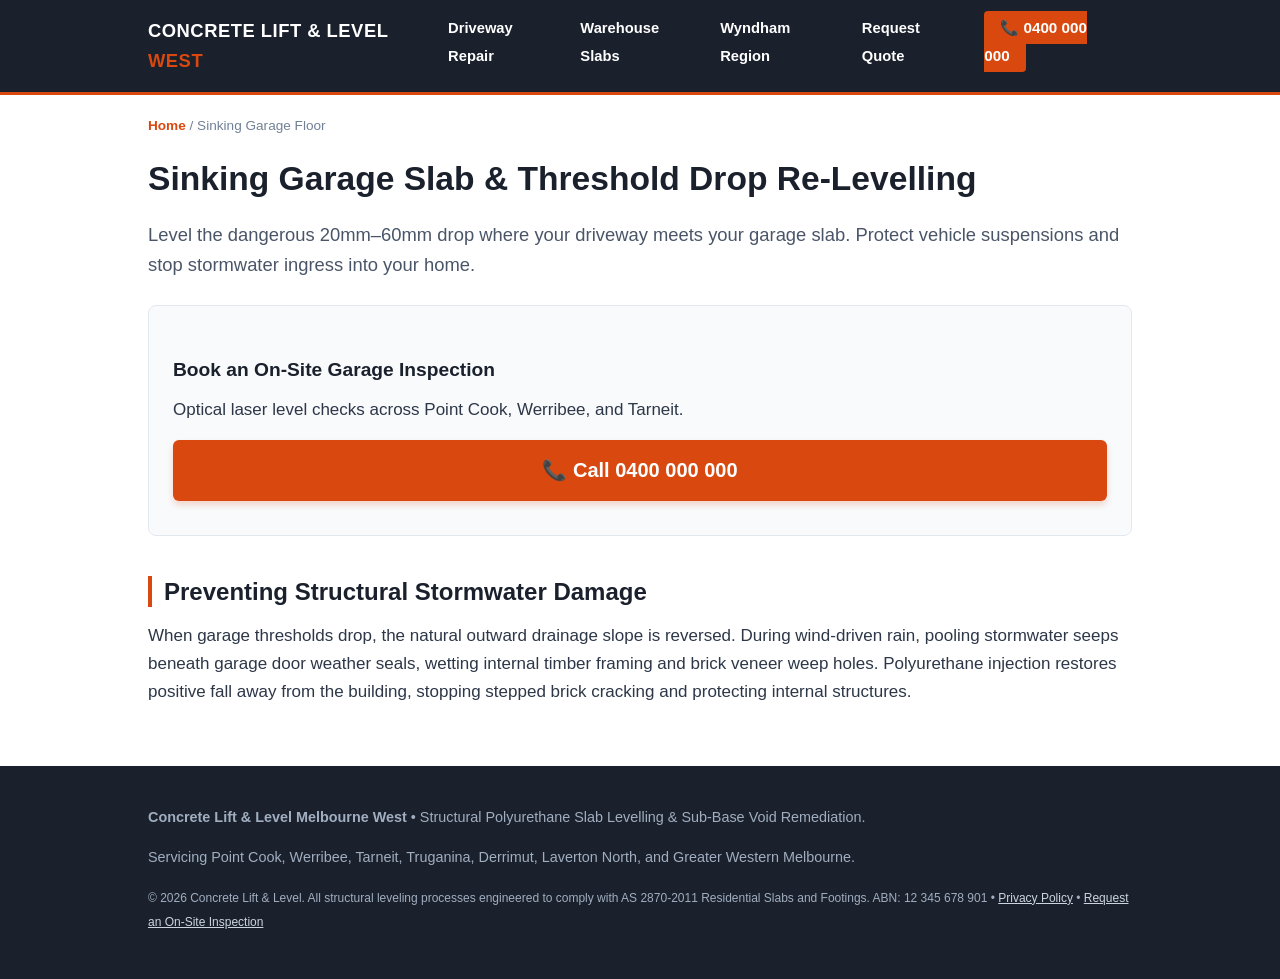
<file: sinking-garage-floor.html>
<!DOCTYPE html>
<html lang="en-AU">
<head>
  <meta charset="UTF-8" />
  <meta name="viewport" content="width=device-width, initial-scale=1.0" />
  <title>Sinking Garage Slab Repair Melbourne West | Level Threshold Drop</title>
  <meta name="description" content="Fix garage floor drops, sticking doors & threshold gaps across Point Cook & Tarneit." />
  <link rel="stylesheet" href="style.css" />
</head>
<body>
  <header>
  <div class="container nav-bar">
    <a href="index.html" class="logo">Concrete Lift &amp; Level <span>West</span></a>
    <nav>
      <ul>
        <li><a href="sunken-driveway-repair.html">Driveway Repair</a></li>
        <li><a href="commercial-warehouse-slab-lifting.html">Warehouse Slabs</a></li>
        <li><a href="point-cook-werribee.html">Wyndham Region</a></li>
        <li><a href="quote.html">Request Quote</a></li>
        <li><a href="tel:0400000000" class="header-phone">📞 0400 000 000</a></li>
      </ul>
    </nav>
  </div>
</header>
  <main class="container">
    <p class="breadcrumbs"><a href="index.html">Home</a> / Sinking Garage Floor</p>
      <article>
        <h1>Sinking Garage Slab &amp; Threshold Drop Re-Levelling</h1>
        <p class="lead">Level the dangerous 20mm–60mm drop where your driveway meets your garage slab. Protect vehicle suspensions and stop stormwater ingress into your home.</p>

        <div class="card">
          <h3>Book an On-Site Garage Inspection</h3>
          <p>Optical laser level checks across Point Cook, Werribee, and Tarneit.</p>
          <a href="tel:0400000000" class="btn-call">📞 Call 0400 000 000</a>
        </div>

        <h2>Preventing Structural Stormwater Damage</h2>
        <p>When garage thresholds drop, the natural outward drainage slope is reversed. During wind-driven rain, pooling stormwater seeps beneath garage door weather seals, wetting internal timber framing and brick veneer weep holes. Polyurethane injection restores positive fall away from the building, stopping stepped brick cracking and protecting internal structures.</p>
      </article>
  </main>
  <footer>
  <div class="container">
    <p><strong>Concrete Lift &amp; Level Melbourne West</strong> • Structural Polyurethane Slab Levelling &amp; Sub-Base Void Remediation.</p>
    <p>Servicing Point Cook, Werribee, Tarneit, Truganina, Derrimut, Laverton North, and Greater Western Melbourne.</p>
    <p><small>© 2026 Concrete Lift &amp; Level. All structural leveling processes engineered to comply with AS 2870-2011 Residential Slabs and Footings. ABN: 12 345 678 901 • <a href="privacy.html">Privacy Policy</a> • <a href="quote.html">Request an On-Site Inspection</a></small></p>
  </div>
</footer>
<div class="mobile-sticky-bar"><a href="tel:0400000000">📞 Call for Free Laser Inspection</a></div>
</body>
</html>
</file>
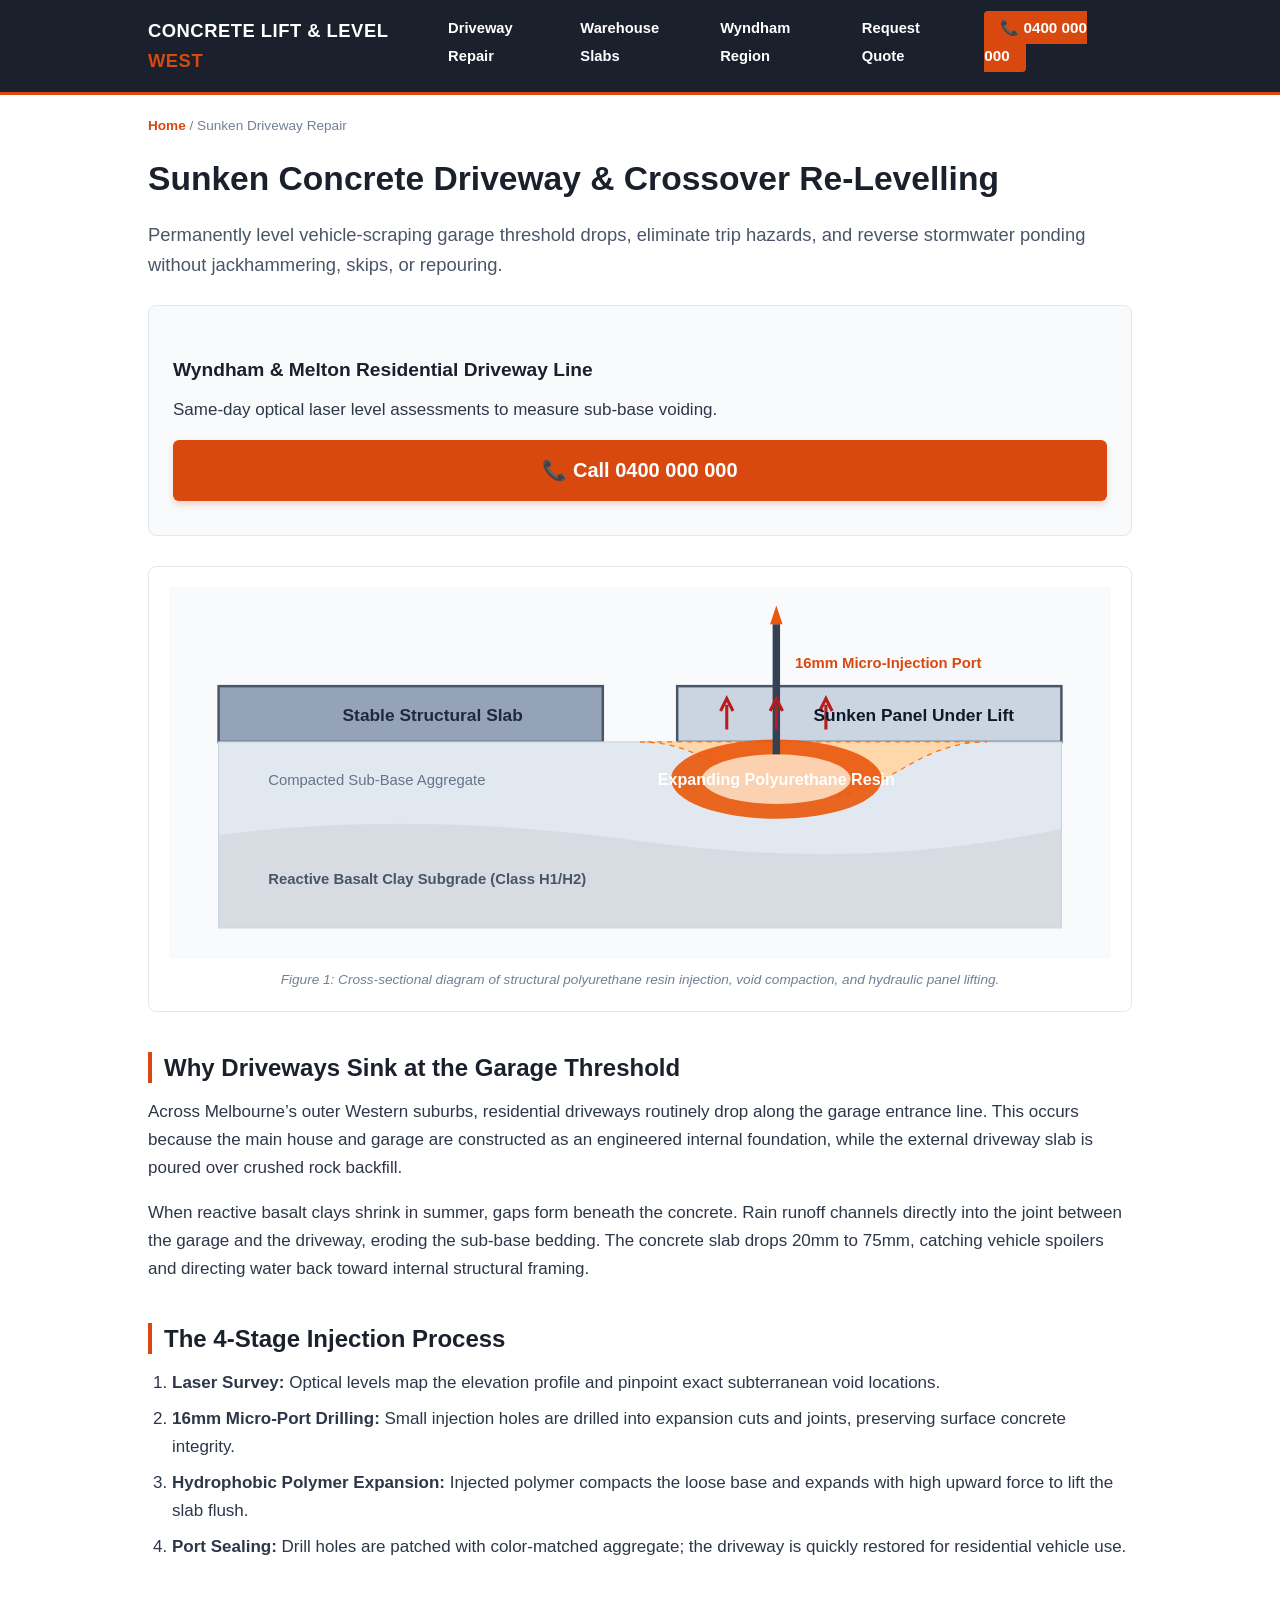
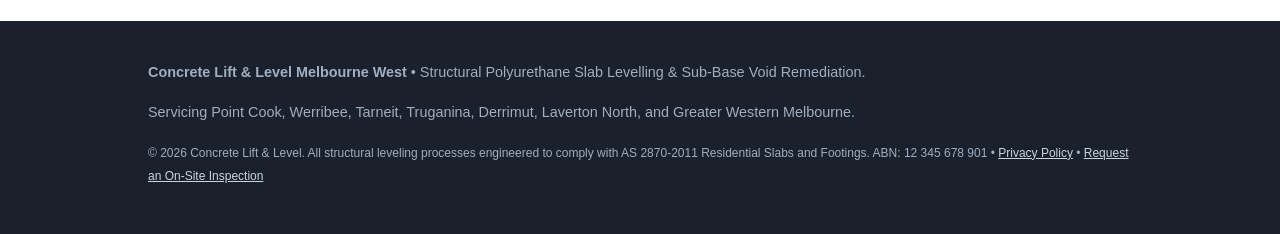
<file: sunken-driveway-repair.html>
<!DOCTYPE html>
<html lang="en-AU">
<head>
  <meta charset="UTF-8" />
  <meta name="viewport" content="width=device-width, initial-scale=1.0" />
  <title>Sunken Driveway Repair Melbourne West | Re-Level in 30 Mins</title>
  <meta name="description" content="Fix dropped residential driveways & sunken crossovers across Point Cook, Werribee & Tarneit. Non-invasive resin lifting." />
  <link rel="stylesheet" href="style.css" />
</head>
<body>
  <header>
  <div class="container nav-bar">
    <a href="index.html" class="logo">Concrete Lift &amp; Level <span>West</span></a>
    <nav>
      <ul>
        <li><a href="sunken-driveway-repair.html">Driveway Repair</a></li>
        <li><a href="commercial-warehouse-slab-lifting.html">Warehouse Slabs</a></li>
        <li><a href="point-cook-werribee.html">Wyndham Region</a></li>
        <li><a href="quote.html">Request Quote</a></li>
        <li><a href="tel:0400000000" class="header-phone">📞 0400 000 000</a></li>
      </ul>
    </nav>
  </div>
</header>
  <main class="container">
    <p class="breadcrumbs"><a href="index.html">Home</a> / Sunken Driveway Repair</p>
      <article>
        <h1>Sunken Concrete Driveway &amp; Crossover Re-Levelling</h1>
        <p class="lead">Permanently level vehicle-scraping garage threshold drops, eliminate trip hazards, and reverse stormwater ponding without jackhammering, skips, or repouring.</p>

        <div class="card">
          <h3>Wyndham &amp; Melton Residential Driveway Line</h3>
          <p>Same-day optical laser level assessments to measure sub-base voiding.</p>
          <a href="tel:0400000000" class="btn-call">📞 Call 0400 000 000</a>
        </div>

        <div class="diagram-container">
  <svg viewBox="0 0 760 300" xmlns="http://www.w3.org/2000/svg">
    <rect width="760" height="300" fill="#f8fafc"/>
    <rect x="40" y="80" width="310" height="45" fill="#94a3b8" stroke="#475569" stroke-width="2"/>
    <rect x="410" y="80" width="310" height="45" fill="#cbd5e1" stroke="#475569" stroke-width="2"/>
    <rect x="40" y="125" width="680" height="150" fill="#e2e8f0" stroke="#cbd5e1" stroke-width="1"/>
    <path d="M 40 200 Q 200 180 380 205 T 720 195 L 720 275 L 40 275 Z" fill="#d1d5db" opacity="0.6"/>
    <path d="M 380 125 C 440 125, 460 170, 520 170 C 580 170, 600 125, 660 125 Z" fill="#fed7aa" stroke="#f97316" stroke-dasharray="4"/>
    <ellipse cx="490" cy="155" rx="85" ry="32" fill="#ea580c" opacity="0.9"/>
    <ellipse cx="490" cy="155" rx="60" ry="20" fill="#ffedd5" opacity="0.8"/>
    <rect x="487" y="30" width="6" height="105" fill="#334155"/>
    <polygon points="485,30 495,30 490,15" fill="#ea580c"/>
    <path d="M 450 115 L 450 95 M 445 100 L 450 90 L 455 100" stroke="#b91c1c" stroke-width="2.5" fill="none"/>
    <path d="M 490 115 L 490 95 M 485 100 L 490 90 L 495 100" stroke="#b91c1c" stroke-width="2.5" fill="none"/>
    <path d="M 530 115 L 530 95 M 525 100 L 530 90 L 535 100" stroke="#b91c1c" stroke-width="2.5" fill="none"/>
    <text x="140" y="108" font-family="sans-serif" font-size="14" font-weight="bold" fill="#1e293b">Stable Structural Slab</text>
    <text x="505" y="65" font-family="sans-serif" font-size="12" font-weight="bold" fill="#d9480f">16mm Micro-Injection Port</text>
    <text x="520" y="108" font-family="sans-serif" font-size="14" font-weight="bold" fill="#0f172a">Sunken Panel Under Lift</text>
    <text x="490" y="160" font-family="sans-serif" font-size="13" font-weight="bold" fill="#ffffff" text-anchor="middle">Expanding Polyurethane Resin</text>
    <text x="80" y="160" font-family="sans-serif" font-size="12" fill="#64748b">Compacted Sub-Base Aggregate</text>
    <text x="80" y="240" font-family="sans-serif" font-size="12" font-weight="bold" fill="#475569">Reactive Basalt Clay Subgrade (Class H1/H2)</text>
  </svg>
  <div class="diagram-caption">Figure 1: Cross-sectional diagram of structural polyurethane resin injection, void compaction, and hydraulic panel lifting.</div>
</div>

        <h2>Why Driveways Sink at the Garage Threshold</h2>
        <p>Across Melbourne’s outer Western suburbs, residential driveways routinely drop along the garage entrance line. This occurs because the main house and garage are constructed as an engineered internal foundation, while the external driveway slab is poured over crushed rock backfill.</p>
        <p>When reactive basalt clays shrink in summer, gaps form beneath the concrete. Rain runoff channels directly into the joint between the garage and the driveway, eroding the sub-base bedding. The concrete slab drops 20mm to 75mm, catching vehicle spoilers and directing water back toward internal structural framing.</p>

        <h2>The 4-Stage Injection Process</h2>
        <ol>
          <li><strong>Laser Survey:</strong> Optical levels map the elevation profile and pinpoint exact subterranean void locations.</li>
          <li><strong>16mm Micro-Port Drilling:</strong> Small injection holes are drilled into expansion cuts and joints, preserving surface concrete integrity.</li>
          <li><strong>Hydrophobic Polymer Expansion:</strong> Injected polymer compacts the loose base and expands with high upward force to lift the slab flush.</li>
          <li><strong>Port Sealing:</strong> Drill holes are patched with color-matched aggregate; the driveway is quickly restored for residential vehicle use.</li>
        </ol>
      </article>
  </main>
  <footer>
  <div class="container">
    <p><strong>Concrete Lift &amp; Level Melbourne West</strong> • Structural Polyurethane Slab Levelling &amp; Sub-Base Void Remediation.</p>
    <p>Servicing Point Cook, Werribee, Tarneit, Truganina, Derrimut, Laverton North, and Greater Western Melbourne.</p>
    <p><small>© 2026 Concrete Lift &amp; Level. All structural leveling processes engineered to comply with AS 2870-2011 Residential Slabs and Footings. ABN: 12 345 678 901 • <a href="privacy.html">Privacy Policy</a> • <a href="quote.html">Request an On-Site Inspection</a></small></p>
  </div>
</footer>
<div class="mobile-sticky-bar"><a href="tel:0400000000">📞 Call for Free Laser Inspection</a></div>
</body>
</html>
</file>
<file: style.css>
:root {
  --primary: #d9480f;
  --primary-dark: #b83204;
  --secondary: #1a202c;
  --text: #2d3748;
  --text-light: #718096;
  --bg: #ffffff;
  --bg-alt: #f8fafc;
  --border: #e2e8f0;
  --font: -apple-system, BlinkMacSystemFont, "Segoe UI", Roboto, sans-serif;
}
* { box-sizing: border-box; margin: 0; padding: 0; }
body { font-family: var(--font); color: var(--text); background: var(--bg); line-height: 1.65; font-size: 17px; padding-bottom: 80px; }
.container { width: 100%; max-width: 1024px; margin: 0 auto; padding: 0 20px; }
header { background: var(--secondary); border-bottom: 3px solid var(--primary); padding: 14px 0; position: sticky; top: 0; z-index: 100; }
.nav-bar { display: flex; justify-content: space-between; align-items: center; }
.logo { font-size: 1.15rem; font-weight: 800; color: #fff; text-decoration: none; text-transform: uppercase; letter-spacing: 0.5px; }
.logo span { color: var(--primary); }
nav ul { display: flex; list-style: none; gap: 18px; align-items: center; margin: 0; }
nav a { color: #fff; text-decoration: none; font-size: 0.92rem; font-weight: 600; }
nav a:hover { color: var(--primary); }
.header-phone { background: var(--primary); color: #fff; text-decoration: none; font-weight: 700; padding: 8px 16px; border-radius: 4px; font-size: 0.95rem; }
.breadcrumbs { font-size: 0.85rem; color: var(--text-light); margin: 20px 0 10px 0; }
.breadcrumbs a { color: var(--primary); text-decoration: none; font-weight: 600; }
h1 { font-size: 2.1rem; line-height: 1.25; font-weight: 800; color: var(--secondary); margin: 20px 0; }
h2 { font-size: 1.5rem; line-height: 1.3; color: var(--secondary); margin: 40px 0 15px; border-left: 4px solid var(--primary); padding-left: 12px; }
h3 { font-size: 1.2rem; margin: 24px 0 10px; color: var(--secondary); }
p { margin-bottom: 16px; }
.lead { font-size: 1.15rem; font-weight: 500; color: #4a5568; margin-bottom: 24px; }
ul, ol { margin: 0 0 20px 24px; }
li { margin-bottom: 8px; }
.btn-call { display: block; background: var(--primary); color: #fff; font-size: 1.25rem; font-weight: 800; text-decoration: none; padding: 14px 20px; border-radius: 6px; text-align: center; margin: 15px 0 10px; box-shadow: 0 4px 6px rgba(217, 72, 15, 0.2); }
.btn-call:hover { background: var(--primary-dark); }
.card { background: var(--bg-alt); border: 1px solid var(--border); border-radius: 8px; padding: 24px; margin: 25px 0; }
.table-wrapper { overflow-x: auto; margin: 25px 0; }
table { width: 100%; border-collapse: collapse; font-size: 0.95rem; }
th, td { border: 1px solid var(--border); padding: 12px 14px; text-align: left; }
th { background: var(--secondary); color: #fff; }
tr:nth-child(even) { background: var(--bg-alt); }
.grid { display: grid; grid-template-columns: 1fr; gap: 16px; margin: 25px 0; }
.grid-item { border: 1px solid var(--border); border-radius: 8px; padding: 18px; background: #fff; }
.grid-item h3 { margin-top: 0; color: var(--primary); font-size: 1.1rem; }
.grid-item a { color: var(--primary-dark); font-weight: 700; text-decoration: none; display: inline-block; margin-top: 10px; }
.diagram-container { background: #ffffff; border: 1px solid var(--border); border-radius: 8px; padding: 20px; margin: 30px 0; text-align: center; }
.diagram-container svg { max-width: 100%; height: auto; display: block; margin: 0 auto; }
.diagram-caption { font-size: 0.85rem; color: var(--text-light); margin-top: 10px; font-style: italic; }
footer { background: var(--secondary); color: #a0aec0; padding: 40px 0 30px; font-size: 0.9rem; margin-top: 60px; }
footer a { color: #cbd5e0; text-decoration: underline; }
.mobile-sticky-bar { position: fixed; bottom: 0; left: 0; right: 0; background: #fff; border-top: 1px solid var(--border); padding: 10px 16px; display: flex; justify-content: center; z-index: 999; box-shadow: 0 -2px 10px rgba(0,0,0,0.08); }
.mobile-sticky-bar a { width: 100%; max-width: 450px; background: var(--primary); color: #fff; text-align: center; padding: 12px; font-size: 1.1rem; font-weight: 700; text-decoration: none; border-radius: 4px; }
@media (max-width: 768px) { nav ul { display: none; } }
@media (min-width: 769px) { .mobile-sticky-bar { display: none; } body { padding-bottom: 0; } .grid { grid-template-columns: 1fr 1fr; } }
</file>
